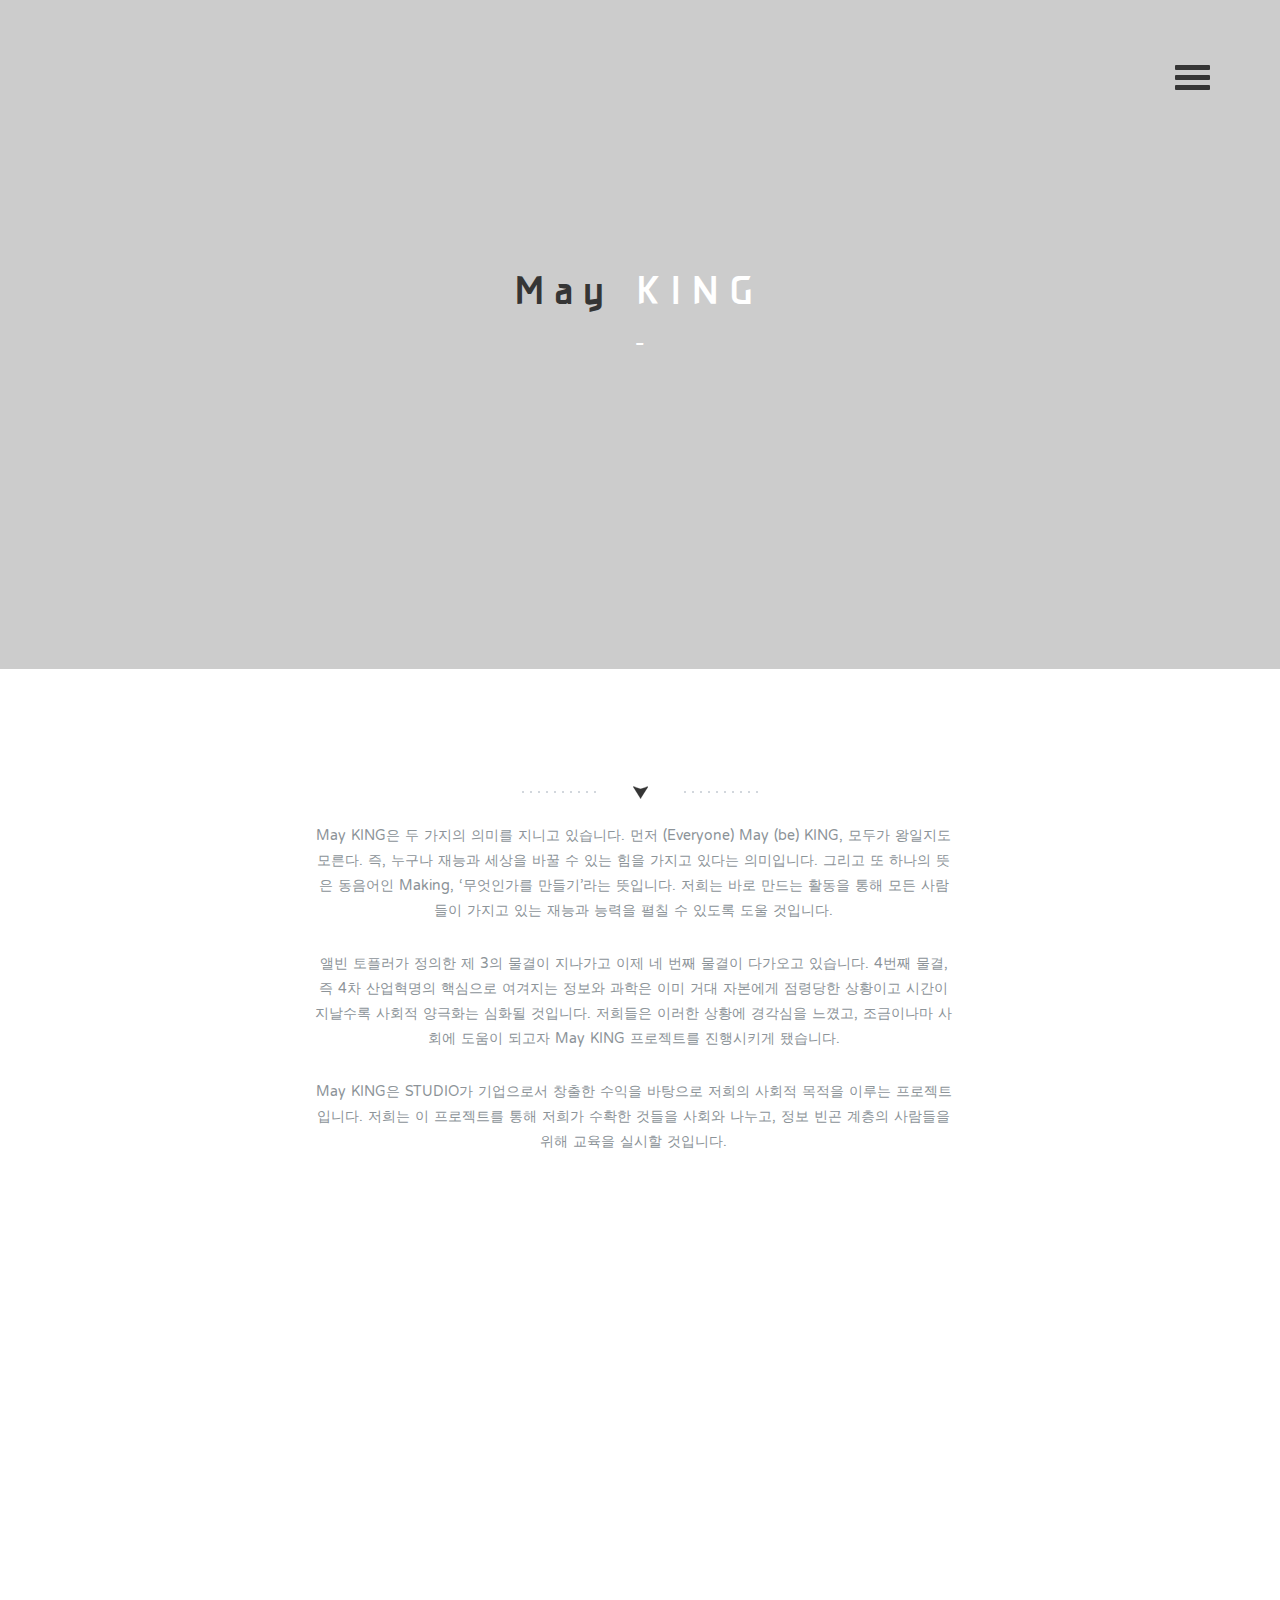
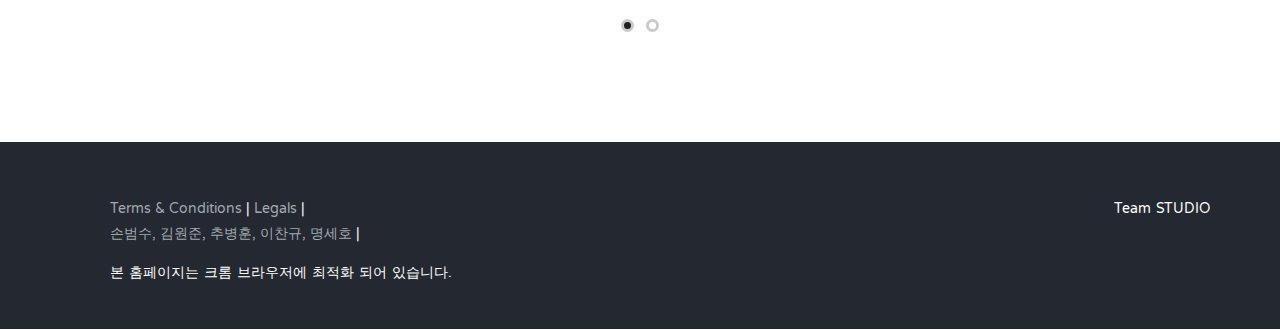
<file: mayking.html>
<!DOCTYPE html>
<html lang="en">
  <head>
    <meta charset="utf-8">
    <meta http-equiv="X-UA-Compatible" content="IE=edge">
    <meta name="viewport" content="width=device-width, initial-scale=1">
    <title>STUDIO</title>
    <link href='http://fonts.googleapis.com/css?family=Varela+Round' rel='stylesheet' type='text/css'>
    <link href="css/bootstrap.min.css" rel="stylesheet">
    <link href="http://netdna.bootstrapcdn.com/font-awesome/4.1.0/css/font-awesome.min.css" rel="stylesheet">
    <link href="css/flexslider.css" rel="stylesheet" >
    <link href="css/styles.css" rel="stylesheet">
    <link href="css/queries.css" rel="stylesheet">
    <link href="css/animate.css" rel="stylesheet">
    <link href="css/mirr.css" rel="stylesheet">
        <!-- HTML5 Shim and Respond.js IE8 support of HTML5 elements and media queries -->
        <!-- WARNING: Respond.js doesn't work if you view the page via file:// -->
        <!--[if lt IE 9]>
        <script src="https://oss.maxcdn.com/libs/html5shiv/3.7.0/html5shiv.js"></script>
        <script src="https://oss.maxcdn.com/libs/respond.js/1.4.2/respond.min.js"></script>
        <![endif]-->
      </head>
      <body class="overflow-hidden" id="top">
        <header id="home">
          <nav>
            <div class="container-fluid">
              <div class="row">
                <div class="col-md-8 col-md-offset-2 col-sm-8 col-sm-offset-2 col-xs-8 col-xs-offset-2">
                  <nav class="pull">
                    <ul class="top-nav">
                      <li><a href="./index.html">Introduction <span class="indicator"><i class="fa fa-angle-right"></i></span></a></li>
                      <li><a href="./index.html">Projects <span class="indicator"><i class="fa fa-angle-right"></i></span></a></li>
                      <li><a href="./index.html">Design & mirr.OS <span class="indicator"><i class="fa fa-angle-right"></i></span></a></li>
                      <li><a href="./index.html">Portfolio <span class="indicator"><i class="fa fa-angle-right"></i></span></a></li>
                      <li><a href="./index.html">Team <span class="indicator"><i class="fa fa-angle-right"></i></span></a></li>
                      <li><a href="./index.html">Contact <span class="indicator"><i class="fa fa-angle-right"></i></span></a></li>
                    </ul>
                  </nav>
                </div>
              </div>
            </div>
          </nav>
          <section class="hero maykingBg" id="hero">
            <div class="container">
              <div class="row">
                <div class="col-md-12 text-right navicon">
                  <a id="nav-toggle" class="nav_slide_button" href="#"><span></span></a>
                </div>
              </div>
              <div class="row font-monopoly">
                <div class="col-md-8 col-md-offset-2 text-center inner">
                  <h1 class="animated fadeInDown" style="font-family: Monopoly Bold">May <span style="color:white"> KING</span></h1>
                  <p class="animated fadeInUp delay-05s" style="color:white">_</p>
                </div>
              </div>
              <div class="row">
                <div class="col-md-6 col-md-offset-3 text-center">
                  <!-- <a href="" class="learn-more-btn">View More</a> -->
                </div>
              </div>
            </div>
          </section>
        </header>
        <section class="portfolio text-center section-padding" id="portfolio">
            <div class="maykingLogo"></div>
            <div>
              <h1 class="arrow"></h1>
            </div>
            <div class="maykingArea">
            <div class="textBox">
              <p>
                May KING은 두 가지의 의미를 지니고 있습니다. 먼저 (Everyone) May (be) KING, 모두가 왕일지도 모른다.
                즉, 누구나 재능과 세상을 바꿀 수 있는 힘을 가지고 있다는 의미입니다.
                그리고 또 하나의 뜻은 동음어인 Making, ‘무엇인가를 만들기’라는 뜻입니다.
                저희는 바로 만드는 활동을 통해 모든 사람들이 가지고 있는 재능과 능력을 펼칠 수 있도록 도울 것입니다.
              </p>
            </div>
            <div class="textBox">
              <p>
                앨빈 토플러가 정의한 제 3의 물결이 지나가고 이제 네 번째 물결이 다가오고 있습니다.
                4번째 물결, 즉 4차 산업혁명의 핵심으로 여겨지는 정보와 과학은 이미 거대 자본에게
                점령당한 상황이고 시간이 지날수록 사회적 양극화는 심화될 것입니다.
                저희들은 이러한 상황에 경각심을 느꼈고, 조금이나마 사회에 도움이 되고자 May KING 프로젝트를
                진행시키게 됐습니다.
              </p>
            </div>
            <div class="textBox">
              <p>
                May KING은 STUDIO가 기업으로서 창출한 수익을 바탕으로 저희의 사회적 목적을 이루는 프로젝트입니다.
                저희는 이 프로젝트를 통해 저희가 수확한 것들을 사회와 나누고, 정보 빈곤 계층의 사람들을 위해 교육을
                실시할 것입니다.
              </p>
            </div>
            </div>
            <h1 class="text-center"></h1>
            <div class="row text-center">
                <div class="team-wrapper">
                  <div id="teamSlider">
                    <ul class="slides">
                      <li>
                        <div class="col-md-4 wp5">
                          <img src="img/more-mayking.jpg" alt="Team Member">
                          <h2>May KING</h2>
                          <p>
                            May KING 프로젝트 활동 사진이 게시될 예정입니다.<br/>
                          </p>
                        </div>
                        <div class="col-md-4 wp5 delay-05s">
                          <img src="img/more-mayking.jpg" alt="Team Member">
                          <h2>May KING</h2>
                          <p>
                              May KING 프로젝트 활동 사진이 게시될 예정입니다.<br/>
                          </p>
                        </div>
                        <div class="col-md-4 wp5 delay-1s">
                          <img src="img/more-mayking.jpg" alt="Team Member">
                          <h2>May KING</h2>
                          <p>
                            May KING 프로젝트 활동 사진이 게시될 예정입니다.<br/>
                          </p>
                        </div>
                      </li>
                      <li>
                        <div class="col-md-4 wp5">
                          <img src="img/more-mayking.jpg" alt="Team Member">
                          <h2>May KING</h2>
                          <p>
                            May KING 프로젝트 활동 사진이 게시될 예정입니다.<br/>
                          </p>
                        </div>
                        <div class="col-md-4 wp5 delay-05s">
                          <img src="img/more-mayking.jpg" alt="Team Member">
                          <h2>May KING</h2>
                          <p>
                            May KING 프로젝트 활동 사진이 게시될 예정입니다.<br/>
                          </p>
                        </div>
                        <div class="col-md-4 wp5 delay-1s">
                          <img src="img/more-mayking.jpg" alt="Team Member">
                          <h2>May KING</h2>
                          <p>
                            May KING 프로젝트 활동 사진이 게시될 예정입니다.
                          </p>
                        </div>
                      </li>
                    </ul>
                  </div>
                </div>
              </div>
        </section>
        <footer>
          <div class="container">
            <div class="row">
              <div class="col-md-6">
                <ul class="legals">
                  <li><a href="#">Terms &amp; Conditions</a></li>
                  <li><a href="#">Legals</a></li><br/>
                  <li><a>손범수, 김원준, 추병훈, 이찬규, 명세호</a></li><br/>
                  <p>본 홈페이지는 크롬 브라우저에 최적화 되어 있습니다.</p>
                </ul>
              </div>
              <div class="col-md-6 credit">
                <p>Team STUDIO<a href="http://tympanus.net/codrops/"><em></em></a></p>
              </div>
            </div>
          </div>
        </footer>
        <!-- jQuery (necessary for Bootstrap's JavaScript plugins) -->
        <script src="https://ajax.googleapis.com/ajax/libs/jquery/1.11.0/jquery.min.js"></script>
        <!-- Include all compiled plugins (below), or include individual files as needed -->
        <script src="js/waypoints.min.js"></script>
        <script src="js/bootstrap.min.js"></script>
        <script src="js/scripts.js"></script>
        <script src="js/jquery.flexslider.js"></script>
        <script src="js/modernizr.js"></script>
        <script src="js/mirr.js"></script>
      </body>
    </html>
</file>
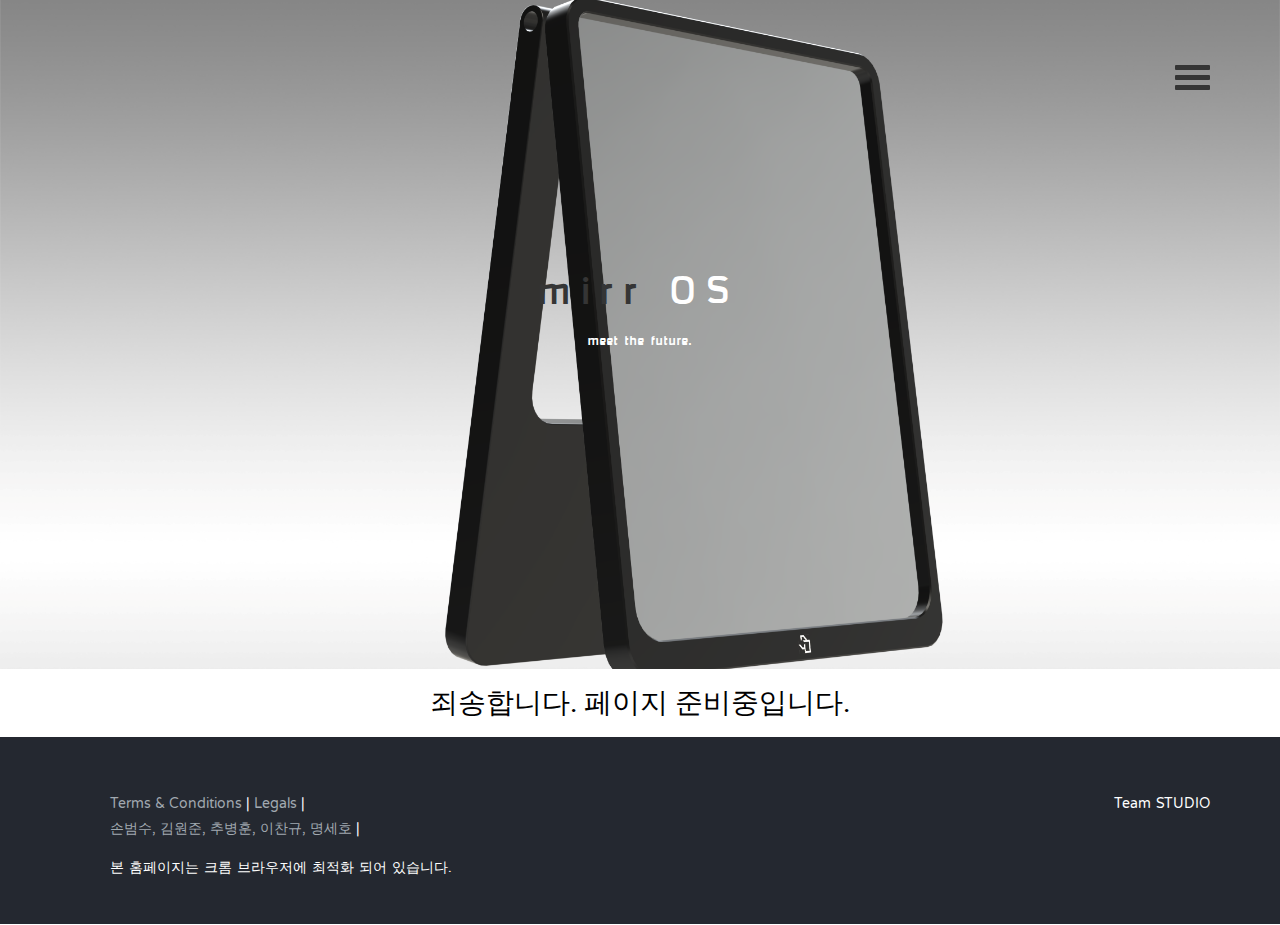
<file: mirros.html>
<!DOCTYPE html>
<html lang="en">
  <head>
    <meta charset="utf-8">
    <meta http-equiv="X-UA-Compatible" content="IE=edge">
    <meta name="viewport" content="width=device-width, initial-scale=1">
    <title>STUDIO</title>
    <link href='http://fonts.googleapis.com/css?family=Varela+Round' rel='stylesheet' type='text/css'>
    <link href="css/bootstrap.min.css" rel="stylesheet">
    <link href="http://netdna.bootstrapcdn.com/font-awesome/4.1.0/css/font-awesome.min.css" rel="stylesheet">
    <link href="css/flexslider.css" rel="stylesheet" >
    <link href="css/styles.css" rel="stylesheet">
    <link href="css/queries.css" rel="stylesheet">
    <link href="css/animate.css" rel="stylesheet">
    <link href="css/mirr.css" rel="stylesheet">
        <!-- HTML5 Shim and Respond.js IE8 support of HTML5 elements and media queries -->
        <!-- WARNING: Respond.js doesn't work if you view the page via file:// -->
        <!--[if lt IE 9]>
        <script src="https://oss.maxcdn.com/libs/html5shiv/3.7.0/html5shiv.js"></script>
        <script src="https://oss.maxcdn.com/libs/respond.js/1.4.2/respond.min.js"></script>
        <![endif]-->
      </head>
      <body id="top">
        <header id="home">
          <nav>
            <div class="container-fluid">
              <div class="row">
                <div class="col-md-8 col-md-offset-2 col-sm-8 col-sm-offset-2 col-xs-8 col-xs-offset-2">
                  <nav class="pull">
                    <ul class="top-nav">
                      <li><a href="./index.html">Introduction <span class="indicator"><i class="fa fa-angle-right"></i></span></a></li>
                      <li><a href="./index.html">Projects <span class="indicator"><i class="fa fa-angle-right"></i></span></a></li>
                      <li><a href="./index.html">Design & mirr.OS <span class="indicator"><i class="fa fa-angle-right"></i></span></a></li>
                      <li><a href="./index.html">Portfolio <span class="indicator"><i class="fa fa-angle-right"></i></span></a></li>
                      <li><a href="./index.html">Team <span class="indicator"><i class="fa fa-angle-right"></i></span></a></li>
                      <li><a href="./index.html">Contact <span class="indicator"><i class="fa fa-angle-right"></i></span></a></li>
                    </ul>
                  </nav>
                </div>
              </div>
            </div>
          </nav>
          <section class="hero" id="hero">
            <div class="container">
              <div class="row">
                <div class="col-md-12 text-right navicon">
                  <a id="nav-toggle" class="nav_slide_button" href="#"><span></span></a>
                </div>
              </div>
              <div class="row font-monopoly">
                <div class="col-md-8 col-md-offset-2 text-center inner">
                  <h1 class="animated fadeInDown" style="font-family: Monopoly Bold">mirr <span style="color:white"> OS</span></h1>
                  <p class="animated fadeInUp delay-05s" style="color:white">meet the future.</p>
                </div>
              </div>
              <div class="row">
                <div class="col-md-6 col-md-offset-3 text-center">
                  <!-- <a href="" class="learn-more-btn">View More</a> -->
                </div>
              </div>
            </div>
          </section>
        </header>
        <div class="intbox1">
          <h1 class="text-center">죄송합니다. 페이지 준비중입니다.</h1>
        </div>
        <footer>
          <div class="container">
            <div class="row">
              <div class="col-md-6">
                <ul class="legals">
                  <li><a href="#">Terms &amp; Conditions</a></li>
                  <li><a href="#">Legals</a></li><br/>
                  <li><a>손범수, 김원준, 추병훈, 이찬규, 명세호</a></li>
                  <p>본 홈페이지는 크롬 브라우저에 최적화 되어 있습니다.</p>
                </ul>
              </div>
              <div class="col-md-6 credit">
                <p>Team STUDIO<a href="http://tympanus.net/codrops/"><em></em></a></p>
              </div>
            </div>
          </div>
        </footer>
        <!-- jQuery (necessary for Bootstrap's JavaScript plugins) -->
        <script src="https://ajax.googleapis.com/ajax/libs/jquery/1.11.0/jquery.min.js"></script>
        <!-- Include all compiled plugins (below), or include individual files as needed -->
        <script src="js/waypoints.min.js"></script>
        <script src="js/bootstrap.min.js"></script>
        <script src="js/scripts.js"></script>
        <script src="js/jquery.flexslider.js"></script>
        <script src="js/modernizr.js"></script>
        <script src="js/mirr.js"></script>
      </body>
    </html>
</file>
<file: css/queries.css>
/* 320px (iPhone) */
@media screen and (max-width:320px) {
}
/* 480px (WVGA - Low End Windows Phone) */
@media screen and (max-width:480px) {
	.wrapper { background: #f3f5f8; height: 640px; }
	.iphone { display: none; }
	.fluid-white { display: none; }
	.wp2, .wp4, .wp5, .light-box { margin-bottom: 30px; }
	.legals { text-align: center; margin: 0; padding: 0; }
	.credit { text-align: center; }
}
/* xGA iPad */
@media screen and (max-width:1024px) {
	.wp3 { background-position: 50px 0; }
	.swag { background-attachment: scroll; }
	.subscribe { background-attachment: scroll; }
}
/* 1200px (Small Desktop, Netbook) */
@media screen and (max-width:1280px) {
	.wp3 { background-position: 50px 0; }
}
/* Bootstrap 990px Breakpoint to 480px */
@media screen and (min-width:480px) and (max-width:991px) {
	.iphone { display: none; }
	.fluid-white { display: none; }
	.wrapper { background: #f3f5f8; height: 540px; }
	.wp2, .wp4, .wp5, .light-box { margin-bottom: 30px; }
	.legals { text-align: center; margin: 0; padding: 0; }
	.credit { text-align: center; }
}
</file>
<file: css/styles.css>
/* ! normalize.css v1.0.0 | MIT License | git.io/normalize */
 
/* ==========================================================================
HTML5 display definitions
========================================================================== */
 
/* * Corrects `block` display not defined in IE 6/7/8/9 and Firefox 3. */
@font-face {
    font-family: 'Monopoly Bold';
    src: url("/assets/Monopoly Bold.ttf") format('truetype');
}

.font-monopoly {
	font-family: 'Monopoly Bold'
}

html {
	font-family: 'fontawesome !important';
}

article, aside, details, figcaption, figure, footer, header, hgroup, nav, section, summary { display: block; }
/* * Corrects `inline-block` display not defined in IE 6/7/8/9 and Firefox 3. */
audio, canvas, video { display: inline-block; *display: inline; *zoom: 1; }
/* * Prevents modern browsers from displaying `audio` without controls.
* Remove excess height in iOS 5 devices. */
audio:not([controls]) { display: none; height: 0; }
/* * Addresses styling for `hidden` attribute not present in IE 7/8/9, Firefox 3, * and Safari 4.
* Known issue:no IE 6 support. */
[hidden] { display: none; }
/* ==========================================================================
Base
========================================================================== */
/* * 1. Corrects text resizing oddly in IE 6/7 when body `font-size` is set using
*    `em` units.
* 2. Prevents iOS text size adjust after orientation change, without disabling
*    user zoom. */
 
html { font-size: 100%; /* 1 */
	-webkit-text-size-adjust: 100%; /* 2 */
-ms-text-size-adjust: 100%; /* 2 */ }
html, html a { -webkit-font-smoothing: antialiased; text-shadow: 1px 1px 1px rgba(0, 0, 0, 0.004); }
/* * Addresses `font-family` inconsistency between `textarea` and other form
* elements. */
html, button, input, select, textarea { font-family: 'Varela Round', sans-serif; }
/* * Addresses margins handled incorrectly in IE 6/7. */
body { margin: 0; font-family: 'Varela Round', sans-serif; }
/* ==========================================================================
Links
========================================================================== */
/* * Addresses `outline` inconsistency between Chrome and other browsers. */
 
a:focus { outline: thin dotted; }
/* * Improves readability when focused and also mouse hovered in all browsers. */
a:active, a:hover { outline: 0; }
/* ==========================================================================
Typography
========================================================================== */
/* * Addresses font sizes and margins set differently in IE 6/7.
* Addresses font sizes within `section` and `article` in Firefox 4+, Safari 5, * and Chrome. */
 
h1 { font-size: 2em; margin: 0.67em 0; color: #353535; }
h2 { font-size: 1.5em; margin: 0.83em 0; }
h3 { font-size: 1.17em; margin: 1em 0; }
h4 { font-size: 1em; margin: 1.33em 0; }
h5 { font-size: 0.83em; margin: 1.67em 0; }
h6 { font-size: 0.75em; margin: 2.33em 0; }
/* * Addresses styling not present in IE 7/8/9, Safari 5, and Chrome. */
abbr[title] { border-bottom: 1px dotted; }
/* * Addresses style set to `bolder` in Firefox 3+, Safari 4/5, and Chrome. */
b, strong { font-weight: bold; }
blockquote { margin: 1em 40px; }
/* * Addresses styling not present in Safari 5 and Chrome. */
dfn { font-style: italic; }
/* * Addresses styling not present in IE 6/7/8/9. */
mark { background: #ff0; color: #000; }
/* * Addresses margins set differently in IE 6/7. */
p, pre { margin: 1em 0; }
/* * Corrects font family set oddly in IE 6, Safari 4/5, and Chrome. */
code, kbd, pre, samp { font-family: monospace, serif; _font-family: 'courier new', monospace; font-size: 1em; }
/* * Improves readability of pre-formatted text in all browsers. */
pre { white-space: pre; white-space: pre-wrap; word-wrap: break-word; }
/* * Addresses CSS quotes not supported in IE 6/7. */
q { quotes: none; }
/* * Addresses `quotes` property not supported in Safari 4. */
q:before, q:after { content: ''; content: none; }
small { font-size: 75%; }
/* * Prevents `sub` and `sup` affecting `line-height` in all browsers. */
sub, sup { font-size: 75%; line-height: 0; position: relative; vertical-align: baseline; }
sup { top: -0.5em; }
sub { bottom: -0.25em; }
/* ==========================================================================
Lists
========================================================================== */
/* * Addresses margins set differently in IE 6/7. */
 
dl, menu, ol, ul { margin: 1em 0; }
dd { margin: 0 0 0 40px; }
/* * Addresses paddings set differently in IE 6/7. */
menu, ol, ul { padding: 0 0 0 40px; }
/* * Corrects list images handled incorrectly in IE 7. */
nav ul, nav ol { list-style: none; list-style-image: none; }
/* ==========================================================================
Embedded content
========================================================================== */
/* * 1. Removes border when inside `a` element in IE 6/7/8/9 and Firefox 3.
* 2. Improves image quality when scaled in IE 7. */
 
img { border: 0; /* 1 */
-ms-interpolation-mode: bicubic; /* 2 */ }
/* * Corrects overflow displayed oddly in IE 9. */
svg:not(:root) { overflow: hidden; }
/* ==========================================================================
Figures
========================================================================== */
/* * Addresses margin not present in IE 6/7/8/9, Safari 5, and Opera 11. */
 
figure { margin: 0; }
/* ==========================================================================
Forms
========================================================================== */
/* * Corrects margin displayed oddly in IE 6/7. */
 
form { margin: 0; }
/* * Define consistent border, margin, and padding. */
fieldset { border: 1px solid #c0c0c0; margin: 0 2px; padding: 0.35em 0.625em 0.75em; }
/* * 1. Corrects color not being inherited in IE 6/7/8/9.
* 2. Corrects text not wrapping in Firefox 3.
* 3. Corrects alignment displayed oddly in IE 6/7. */
legend { border: 0; /* 1 */
	padding: 0; white-space: normal; /* 2 */
*margin-left: -7px; /* 3 */ }
/* * 1. Corrects font size not being inherited in all browsers.
* 2. Addresses margins set differently in IE 6/7, Firefox 3+, Safari 5, *    and Chrome.
* 3. Improves appearance and consistency in all browsers. */
button, input, select, textarea { font-size: 100%; /* 1 */
	margin: 0; /* 2 */
	vertical-align: baseline; /* 3 */
*vertical-align: middle; /* 3 */ }
/* * Addresses Firefox 3+ setting `line-height` on `input` using ` !important` in
* the UA stylesheet. */
button, input { line-height: normal; }
/* * 1. Avoid the WebKit bug in Android 4.0.* where (2) destroys native `audio`
*    and `video` controls.
* 2. Corrects inability to style clickable `input` types in iOS.
* 3. Improves usability and consistency of cursor style between image-type
*    `input` and others.
* 4. Removes inner spacing in IE 7 without affecting normal text inputs.
*    Known issue:inner spacing remains in IE 6. */
button, html input[type="button"], /* 1 */
input[type="reset"], input[type="submit"] { -webkit-appearance: button; /* 2 */
	cursor: pointer; /* 3 */
*overflow: visible; /* 4 */ }
/* * Re-set default cursor for disabled elements. */
button[disabled], input[disabled] { cursor: default; }
/* * 1. Addresses box sizing set to content-box in IE 8/9.
* 2. Removes excess padding in IE 8/9.
* 3. Removes excess padding in IE 7.
*    Known issue:excess padding remains in IE 6. */
input[type="checkbox"], input[type="radio"] { box-sizing: border-box; /* 1 */
	padding: 0; /* 2 */
	*height: 13px; /* 3 */
*width: 13px; /* 3 */ }
/* * 1. Addresses `appearance` set to `searchfield` in Safari 5 and Chrome.
* 2. Addresses `box-sizing` set to `border-box` in Safari 5 and Chrome
*    (include `-moz` to future-proof). */
input[type="search"] { -webkit-appearance: textfield; /* 1 */
	-moz-box-sizing: content-box; -webkit-box-sizing: content-box; /* 2 */
box-sizing: content-box; }
/* * Removes inner padding and search cancel button in Safari 5 and Chrome
* on OS X. */
input[type="search"]::-webkit-search-cancel-button, input[type="search"]::-webkit-search-decoration { -webkit-appearance: none; }
/* * Removes inner padding and border in Firefox 3+. */
button::-moz-focus-inner, input::-moz-focus-inner { border: 0; padding: 0; }
/* * 1. Removes default vertical scrollbar in IE 6/7/8/9.
* 2. Improves readability and alignment in all browsers. */
textarea { overflow: auto; /* 1 */
vertical-align: top; /* 2 */ }
/* ==========================================================================
Tables
========================================================================== */
/* * Remove most spacing between table cells. */
table { border-collapse: collapse; border-spacing: 0; }
/* ==========================================================================
Global Styles
========================================================================== */
a { color: #353535; -webkit-transition: all 0.5s; -moz-transition: all 0.5s; -o-transition: all 0.5s; transition: all 0.5s; }
a:hover, a:focus { color: #3dc9b3; text-decoration: none; }
p { color: #8c9398; word-spacing: 1px; line-height: 25px; font-size: 14px; }
h2 { font-size: 15px; color: #353535; text-transform: uppercase; font-weight: bold; }
h2::after { content: " "; border: solid 2px #3dc9b3; display: block; width: 35px; margin: 25px auto; }
.section-padding { padding: 90px 0 100px }
.dark-bg { background: #f3f5f8; }
.light-bg { background-color: #fff; }
.dark-box { background: #f3f5f8; -webkit-box-shadow: 0px 3px 0px 0px #f0f2f4; -moz-box-shadow: 0px 3px 0px 0px #f0f2f4; box-shadow: 0px 3px 0px 0px #f0f2f4; }
.light-box { background-color: #fff; -webkit-box-shadow: 0px 3px 0px 0px #f0f2f4; -moz-box-shadow: 0px 3px 0px 0px #f0f2f4; box-shadow: 0px 3px 0px 0px #f0f2f4; padding: 20px 0; }
.light-box:hover, .light-box:focus { -webkit-box-shadow: 0px 3px 0px 0px #3dc9b3; -moz-box-shadow: 0px 3px 0px 0px #3dc9b3; box-shadow: 0px 3px 0px 0px #3dc9b3; }
.box-hover { transition: all 500ms ease-in-out; -webkit-transition: all 500ms ease-in-out; -moz-transition: all 500ms ease-in-out; -o-transition: all 500ms ease-in-out; }
.box-hover:hover, .box-hover:focus { transform: translate(0, -15px); -webkit-transform: translate(0, -15px); -ms-transform: translate(0, -15px); }
.wrapper { height: 650px; }
.nopadding { padding: 0; }
.inner { padding-top: 170px; }
/* ==========================================================================
Navigation
========================================================================== */
nav { background-color: #242830; margin-top: -1px; }
nav ul { list-style: none; padding: 0; }
nav ul li { color: rgba(255, 255, 255, 0.6); display: block; border-bottom: 1px dotted rgba(255, 255, 255, 0.2); transition: all 0.5s ease; -moz-transition: all 0.5s ease; -webkit-transition: all 0.5s ease; -o-transition: all 0.5s ease; padding-left: 0; position: relative; }
nav ul li:last-child { border: none; }
nav ul li a { color: rgba(255, 255, 255, 0.6); display: block; padding: 20px; transition: all 0.5s ease; -moz-transition: all 0.5s ease; -webkit-transition: all 0.5s ease; -o-transition: all 0.5s ease; padding-left: 0; position: relative; }
nav ul li a:hover, nav ul li a:focus { text-decoration: none; color: rgba(255, 255, 255, 1); }
#nav-toggle { position: absolute; right: 15px; top: 0; }
#nav-toggle { cursor: pointer; padding: 10px 35px 16px 0px; }
#nav-toggle span, #nav-toggle span:before, #nav-toggle span:after { cursor: pointer; border-radius: 1px; -moz-border-radius: 1px; -webkit-border-radius: 1px; -o-border-radius: 1px; height: 5px; width: 35px; background: #353535; position: absolute; display: block; content: ''; }
#nav-toggle span:before { top: -10px; }
#nav-toggle span:after { bottom: -10px; }
#nav-toggle span, #nav-toggle span:before, #nav-toggle span:after { transition: all 500ms ease-in-out; -webkit-transition: all 500ms ease-in-out; -moz-transition: all 500ms ease-in-out; -o-transition: all 500ms ease-in-out; }
#nav-toggle.active span { background-color: transparent; }
#nav-toggle.active span:before, #nav-toggle.active span:after { top: 0; }
#nav-toggle.active span:before { transform: rotate(45deg); -webkit-transform: rotate(45deg); -ms-transform: rotate(45deg); }
#nav-toggle.active span:after { transform: translateY(-10px) rotate(-45deg); -webkit-transform: translateY(-10px) rotate(-45deg); -ms-transform: translateY(-10px) rotate(-45deg); top: 10px; }
.navicon { position: relative; height: 26px; }
.indicator { position: absolute; right: 0 !important; }
.pull { display: none; }
/* ==========================================================================
Hero
========================================================================== */
.hero { background: url('../img/index-bg.png') no-repeat center center; -webkit-background-size: cover; -moz-background-size: cover; -o-background-size: cover; background-size: cover; padding: 65px 0 300px 0; height: auto; }
.hero h1 { font-size: 40px; letter-spacing: 12px; margin: 10px; }
.hero h1 span { color: #a1a9b0; display: inline-block; }
.hero p { letter-spacing: 1px; }
.learn-more-btn { background: rgb(78, 91, 89); padding: 10px 30px; border-radius: 5px; -moz-border-radius: 5px; -webkit-border-radius: 5px; -o-border-radius: 5px; color: #fff; text-transform: uppercase; letter-spacing: 1px; display: inline-block; -webkit-box-shadow: 0px 3px 0px 0px #242726; -moz-box-shadow: 0px 3px 0px 0px #2d3232; box-shadow: 0px 3px 0px 0px #444949; margin: 60px 0 0; font-weight: bold; }
.learn-more-btn:hover, .learn-more-btn:focus { background: rgba(45, 54, 53, 0.6); color: #fff; }
/* ==========================================================================
Intro
========================================================================== */
.intro { background: #f3f5f8; }
.intro p { margin: 50px 0 0; }
h1.arrow { font-size: 15px; text-transform: uppercase; color: #353535; letter-spacing: 1px; background: url('../img/h1-bg.png') no-repeat center bottom; padding-bottom: 30px; font-weight: bold; }
/* ==========================================================================
Features
========================================================================== */
.features-wrapper, .team-wrapper { margin: 70px 0 0; }
.shadow { text-shadow: rgb(55, 181, 161) 1px 1px, rgb(55, 181, 161) 2px 2px, rgb(55, 181, 161) 3px 3px, rgb(55, 181, 161) 4px 4px, rgb(55, 181, 161) 5px 5px, rgb(55, 181, 161) 6px 6px, rgb(55, 181, 161) 7px 7px, rgb(55, 181, 161) 8px 8px, rgb(55, 181, 161) 9px 9px, rgb(55, 181, 161) 10px 10px, rgb(55, 181, 161) 11px 11px, rgb(55, 181, 161) 12px 12px, rgb(55, 182, 162) 13px 13px, rgb(55, 183, 163) 14px 14px, rgb(56, 184, 164) 15px 15px, rgb(56, 185, 165) 16px 16px, rgb(56, 186, 166) 17px 17px, rgb(57, 187, 167) 18px 18px, rgb(57, 188, 168) 19px 19px, rgb(57, 189, 169) 20px 20px, rgb(58, 191, 170) 21px 21px, rgb(58, 192, 171) 22px 22px, rgb(58, 193, 172) 23px 23px, rgb(59, 194, 173) 24px 24px, rgb(59, 195, 174) 25px 25px, rgb(59, 196, 175) 26px 26px, rgb(60, 197, 176) 27px 27px, rgb(60, 198, 177) 28px 28px, rgb(60, 199, 178) 29px 29px, rgb(61, 201, 179) 30px 30px; }
.icon { height: 175px; width: 175px; line-height: 175px; max-width: 100%; background: #3dc9b3; border-radius: 50%; -o-border-radius: 50%; -moz-border-radius: 50%; -webkit-border-radius: 50%; display: block; color: #fff; font-size: 55px; text-align: center; vertical-align: middle; position: relative; margin: 0 auto 50px; }
/* ==========================================================================
iPhone Section
========================================================================== */
.iphone { width: 50%; background: #f3f5f8; float: left; height: 100%; box-shadow: inset -15px -11px 40px -6px rgba(0, 0, 0, 0.1); -moz-box-shadow: inset -15px -11px 40px -6px rgba(0, 0, 0, 0.1); -webkit-box-shadow: inset -15px -11px 40px -6px rgba(0, 0, 0, 0.1); z-index: 1; }
.fluid-white { width: 50%; background: #fff; float: right; height: 100%; z-index: 2; }
.responsive-services { position: relative; }
/* ==========================================================================
Swag
========================================================================== */
.swag { background: url('../img/plants-bg.jpg') no-repeat center center; -webkit-background-size: cover; -moz-background-size: cover; -o-background-size: cover; background-size: cover; background-attachment: fixed; padding: 50px 0; }
.swag h1 { color: #fff; font-size: 40px; text-transform: uppercase; letter-spacing: 5px; }
.swag h1 span { display: block; font-size: 25px; margin-top: 20px; }
.down-arrow-btn { width: 40px; height: 40px; border-radius: 50%; -moz-border-radius: 50%; -webkit-border-radius: 50%; -o-border-radius: 50%; background: rgba(61, 201, 179, 0.8); display: inline-block; margin: 10px auto 20px; color: #fff; font-size: 16px; line-height: 40px; text-align: center; }
.down-arrow-btn:hover, .down-arrow-btn:focus { color: #fff; background: rgba(61, 201, 179, 1); }
/* ==========================================================================
Portfolio
========================================================================== */
.effects { padding-left: 15px; }
.effects .img { position: relative; margin-bottom: 50px; position: relative; z-index: 1; overflow: hidden; }
.effects .img:nth-child(n) { margin-right: 5px; }
.effects .img:first-child { margin-left: -15px; }
.effects .img:last-child { margin-right: 0; }
.effects .img img { display: block; margin: 0; padding: 0; height: auto; }
.overlay { display: block; position: absolute; z-index: 20; background: rgba(100, 194, 158, 0.8); overflow: hidden; transition: all 0.5s; -webkit-transition: all 0.5s; -moz-transition: all 0.5s; -o-transition: all 0.5s; }
a.close-overlay { display: block; position: absolute; top: 0; right: 0; z-index: 100; width: 45px; height: 45px; font-size: 20px; font-weight: 700; color: #fff; line-height: 45px; text-align: center; background-color: #000; cursor: pointer; }
a.close-overlay.hidden { display: none; }
a.expand { display: block; position: absolute; z-index: 100; text-align: center; color: #fff; font-weight: 600; font-size: 14px; text-transform: uppercase; line-height: 30px; }
.overlay-effect .img i { font-size: 30px; }
.overlay-effect .overlay { bottom: 0; left: 0; right: 0; width: 100%; height: 100%; opacity: 0; }
.overlay-effect .overlay a.expand { left: 0; right: 0; bottom: 47%; margin: 0 auto -30px auto; }
.overlay-effect .img.hover .overlay { height: 100%; opacity: 1; }
.img img { width: -webkit-calc(100% + 40px) !important; width: calc(100% + 40px) !important; -webkit-transition: opacity 0.35s, -webkit-transform 0.35s; transition: opacity 0.35s, transform 0.35s; -moz-transition: opacity 0.35s, -moz-transform 0.35s; -o-transition: opacity 0.35s, -o-transform 0.35s; -webkit-transform: translate3d(-40px, 0, 0); transform: translate3d(-40px, 0, 0); -ms-transform: translate3d(-40px, 0, 0); }
.img:hover img { -webkit-transform: translate3d(0, 0, 0); transform: translate3d(0, 0, 0); -ms-transform: translate3d(-40px, 0, 0); }
.designs { position: absolute; left: 0; right: 0; margin-left: auto; margin-right: auto; top: 50px; }
/* ==========================================================================
Subscribe
========================================================================== */
.subscribe { background: url('../img/keyboard-bg.jpg') no-repeat center center; -webkit-background-size: cover; -moz-background-size: cover; -o-background-size: cover; background-size: cover; background-attachment: fixed; padding: 120px 0 140px; }
.subscribe h1 { color: #fff; margin-bottom: 40px; }
.subscribe h1 span { display: block; font-size: 15px; text-transform: uppercase; font-weight: bold; margin-top: 20px; letter-spacing: 1px; }
.subscribe input[type=text] { background-color: rgba(255, 255, 255, 0.1); border: solid 1px #fff; padding: 20px; width: 30%; color: #fff; }
.subscribe input[type=submit] { background: rgba(61, 201, 179, 0.5); border: solid 1px rgba(61, 201, 179, 0.5); padding: 20px; color: #fff; text-transform: uppercase; letter-spacing: 1px; transition: all 0.5s ease; -moz-transition: all 0.5s ease; -webkit-transition: all 0.5s ease; -o-transition: all 0.5s ease; }
.subscribe input[type=submit]:hover { background: rgba(61, 201, 179, 1); border: solid 1px rgba(61, 201, 179, 1); color: #fff; }
/* ==========================================================================
CTA
========================================================================== */
.ignite-cta { background-color: #242830; padding: 70px 0; }
.ignite-btn { display: inline-block; padding: 25px 40px; color: #fff; border: solid 1px #fff; text-transform: uppercase; font-weight: bold; letter-spacing: 1px; }
.ignite-btn:hover, .ignite-btn:focus { color: #3dc9b3; border: solid 1px #3dc9b3; }
/* ==========================================================================
Team
========================================================================== */
.team img { margin-bottom: 40px; }
ul.social-buttons { list-style: none; margin: 0; padding: 0; }
ul.social-buttons li { display: inline-block; margin-right: 10px; }
ul.social-buttons li:last-child { margin-right: 0; }
.social-btn { width: 40px; height: 40px; border-radius: 50%; -moz-border-radius: 50%; -webkit-border-radius: 50%; -o-border-radius: 50%; background: #242830; display: inline-block; color: #fff; font-size: 17px; line-height: 40px; text-align: center; }
.social-btn:hover, .social-btn:focus { background: #3dc9b3; color: #fff; }
.social { margin-top: 25px }
/* ==========================================================================
Contact
========================================================================== */
.up-btn { width: 50px; height: 50px; border-radius: 50%; -moz-border-radius: 50%; -webkit-border-radius: 50%; -o-border-radius: 50%; background: rgba(61, 201, 179, 0.5); display: block; margin: 0 auto; color: #fff; font-size: 18px; line-height: 46px; text-align: center; position: absolute; top: -26px; left: 0; right: 0; margin-left: auto; margin-right: auto; }
.up-btn:hover, up-btn:focus { color: #fff; background: rgba(61, 201, 179, 1); }
.contact-details { margin: 70px 0; }
.contact-details h2 { font-size: 20px; }
.contact-details h2 span { display: block; color: #3dc9b3; text-transform: uppercase; letter-spacing: 1px; font-size: 14px; margin-top: 15px; }
.contact-wrap { position: relative; }
/* ==========================================================================
Footer
========================================================================== */
footer a { color: #a1a9b0; }
footer { background-color: #242830; padding: 40px 0 30px; }
footer p { color: #fff; }
ul.legals { list-style: none; color: #fff; line-height: 25px; }
ul.legals li { display: inline-block; }
ul.legals li::after { content: " |"; }
ul.legals li:last-child::after { content: ""; }
.legals { text-align: left; }
.credit { text-align: right; }
/* ==========================================================================
FlexSlider Custom CSS
========================================================================== */
.servicesSlider { margin-top: 70px; }
ul.slides li { margin-bottom: 20px; }
/* ==========================================================================
Waypoints
========================================================================== */
.wp1, .wp2, .wp3, .wp4, .wp5, .wp6 { visibility: hidden; }
.bounceInLeft, .bounceInRight, .fadeInUp, .fadeInUpDelay, .fadeInDown, .fadeInUpD, .fadeInLeft, .fadeInRight { visibility: visible; }
.delay-05s { animation-delay: 0.5s; -webkit-animation-delay: 0.5s; }
.delay-1s { animation-delay: 1s; -webkit-animation-delay: 1s; }
.wp3 { background: url('../img/mirrone-1.jpg') no-repeat center center; background-position: 0px 90px; height: 100%; }
</file>
<file: css/mirr.css>
.overflow-hidden {
    overflow-x: hidden;
}

.all-reset {
    all: unset;
}

.intBox1 {
    background-color: white;
    width: 100%;
    height: 1000px;
}

.intBox2 {
    background-color: white;
    width: 100%;
    height: 900px;
}

.logo {
    width:400px;
    height: auto;
}

.text-center {
    color: black;
    text-align: center;
}

.mirrIntBox1 {
    float: left;
    border: 0;
    background-color: #74b9ff;
    width: 20vw;
    height: 25vw;
    margin: 100px;
}

.intBox1-top {
    position: relative;
    top: 100px;
}

.light-box {
    background-color: #fff;
    -webkit-box-shadow: 0px 3px 0px 0px #f0f2f4;
    -moz-box-shadow: 0px 3px 0px 0px #f0f2f4;
    box-shadow: 0px 3px 0px 0px #f0f2f4; padding: 20px 0;
}

.light-box:hover, .light-box:focus {
    -webkit-box-shadow: 0px 3px 0px 0px #3dc9b3;
    -moz-box-shadow: 0px 3px 0px 0px #3dc9b3;
    box-shadow: 0px 3px 0px 0px #3dc9b3;
}

.box-hover {
    transition: all 500ms ease-in-out;
    -webkit-transition: all 500ms ease-in-out;
    -moz-transition: all 500ms ease-in-out;
    -o-transition: all 500ms ease-in-out;
}

.box-hover:hover, .box-hover:focus {
    transform: translate(0, -15px);
    -webkit-transform: translate(0, -15px);
    -ms-transform: translate(0, -15px);
}

.mirrIntTop {
    position: relative;
    top: 260px;
}

.mirrImg1 {
    background: url('img/mirrOne1.jpg') no-repeat center center;
    background-position: 0px 90px; height: 100%;
}

.maykingBg { 
    background: url('../img/maykingBg.jpg') no-repeat center center;
    -webkit-background-size: cover;
    -moz-background-size: cover;
    -o-background-size: cover;
    background-size: cover;
    padding: 65px 0 300px 0;
    height: auto; 
}

.mirrBg {
    background: url('../assets/main.mp4') no-repeat center center;
    -webkit-background-size: cover; -moz-background-size: cover;
    -o-background-size: cover; background-size: cover;
    padding: 65px 0 300px 0;
    height: auto;
}

.textBox {
    text-align: center;
    background-color: #ffffff;
    height: auto;
    display: flex;
    align-items: center;
    justify-content: center;
    width: 50vw;
    position: relative;
    left: 24.5vw;
}

.movie {
    background: url('../assets/main.mp4') repeat center center;
    width: 100%;
}

/*html 미르 원 비디오 삽입*/
/* <video class="movie" autoplay muted loop>
            <source src="./assets/main.mp4" type="video/mp4">
        </video> */

.maykingArea {

}

/* .intBoxPosition {
    position: absolute;
    left: 30px;
} */

/* .maykingBg {
    background-color: rgb(rgb(71, 68, 68), green, blue) no-repeat center center;
    -webkit-background-size: cover; -moz-background-size: cover;
    -o-background-size: cover; background-size: cover;
    padding: 65px 0 300px 0;
    height: auto;
} */
</file>
